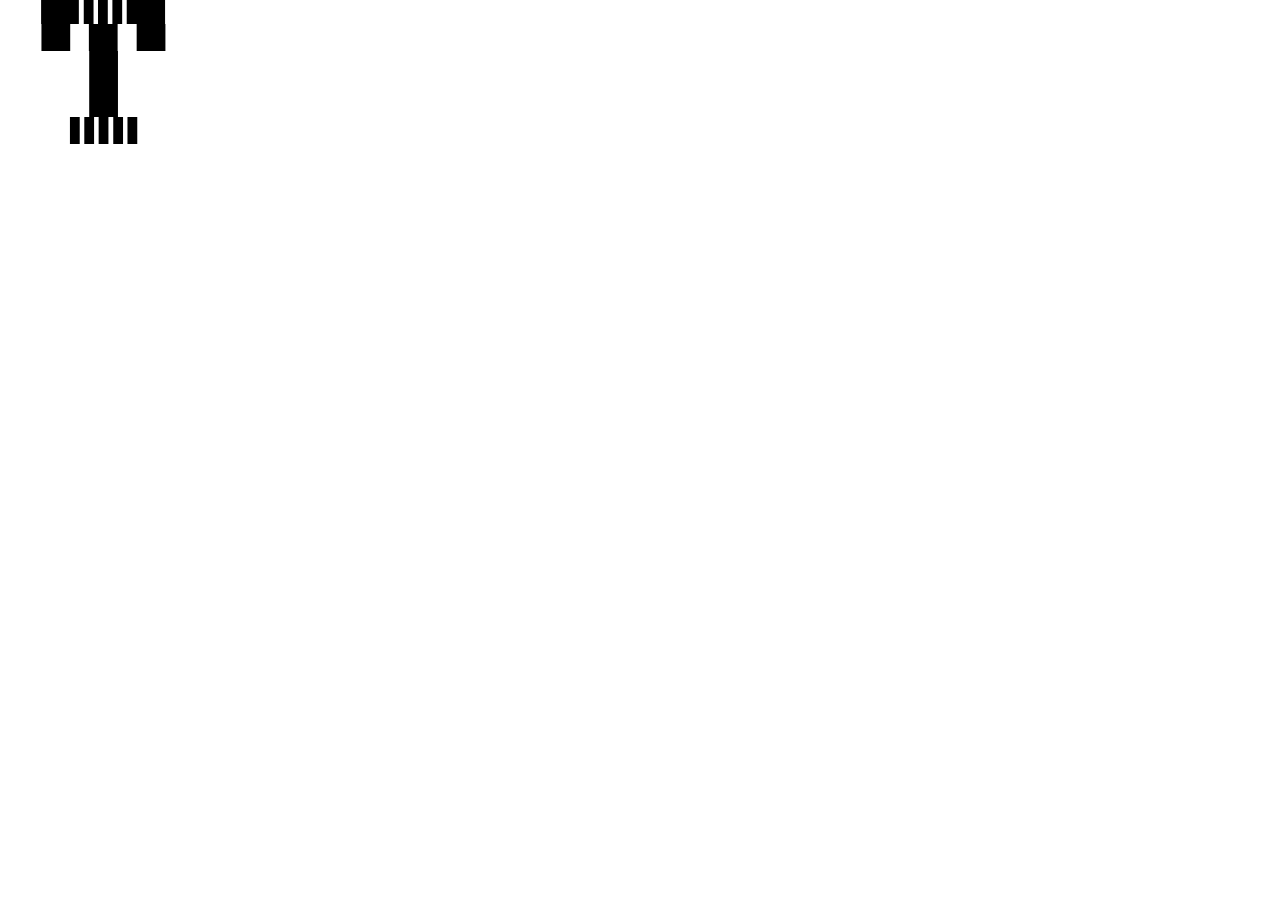
<file: index.html>
<!DOCTYPE html>
<html lang="en">
<head>
  <meta charset="UTF-8">
  <meta name="viewport" content="width=device-width, initial-scale=1.0">
  <title>TYPE</title>
  <link rel="stylesheet" href="style.css">
</head>
<body>
  <div class="T">
    <div></div>
    <div></div>
    <div></div>
    <div></div>
    <div></div>
    <div></div>
    <div></div>
    <div></div>
    <div></div>
    <div></div>
    <div></div>
    <div></div>
    <div></div>
    <div></div>
    <div></div>
    <div></div>
    <div></div>
    <div></div>
    <div></div>
    <div></div>
    <div></div>
    <div></div>
    <div></div>
    <div></div>
    <div></div>
    <div></div>
    <div></div>
    <div></div>
    <div></div>
    <div></div>
    <div></div>
    <div></div>
    <div></div>
    <div></div>
    <div></div>
    <div></div>
    <div></div>
    <div></div>
    <div></div>
    <div></div>
    <div></div>
    <div></div>
    <div></div>
    <div></div>
    <div></div>
    <div></div>
    <div></div>
    <div></div>
  </div>
</body>
</html>
</file>
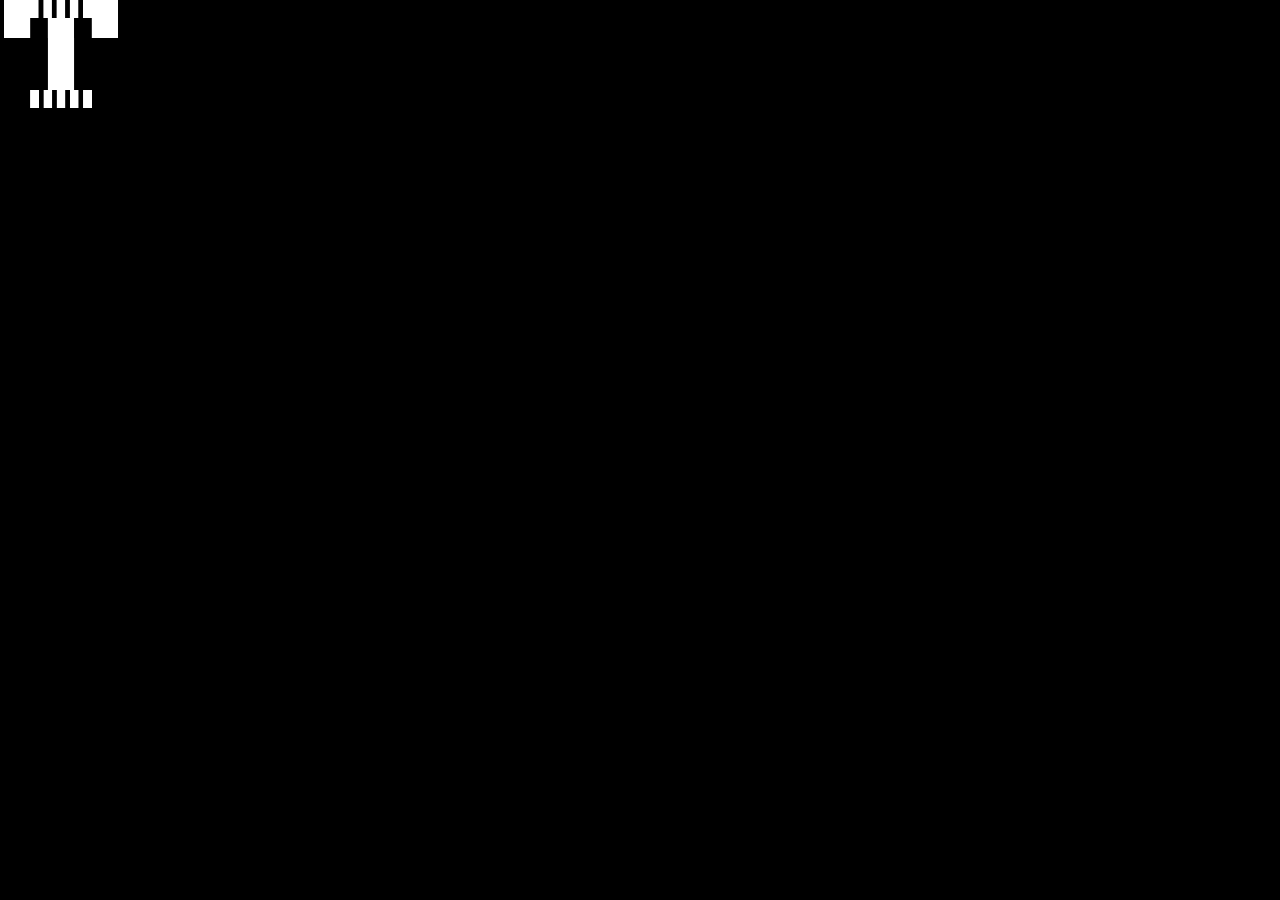
<file: index2.html>
<!DOCTYPE html>
<html lang="en">
<head>
  <meta charset="UTF-8">
  <meta name="viewport" content="width=device-width, initial-scale=1.0">
  <title>TYPE</title>
  <link rel="stylesheet" href="style2.css">
</head>
<body>
  <div class="T">
    <div class="part-1"></div>
    <div class="part-1"></div>
    <div class="part-1"></div>
    <div class="part-1"></div>
    <div class="part-1"></div>
    <div class="part-1"></div>
    <div class="part-1"></div>
    <div class="part-1"></div>
    <div class="part-1"></div>
    <div class="part-2"></div>
    <div class="part-2"></div>
    <div class="part-2"></div>
    <div class="part-2"></div>
    <div class="part-2"></div>
    <div class="part-2"></div>
    <div class="part-2"></div>
    <div class="part-2"></div>
    <div class="part-2"></div>
    <div class="part-2"></div>
    <div class="part-3"></div>
    <div class="part-3"></div>
    <div class="part-3"></div>
    <div class="part-3"></div>
    <div class="part-3"></div>
    <div class="part-3"></div>
    <div class="part-3"></div>
    <div class="part-3"></div>
    <div class="part-3"></div>
    <div class="part-3"></div>
    <div class="part-3"></div>
    <div class="part-3"></div>
    <div class="part-3"></div>
    <div class="part-3"></div>
    <div class="part-3"></div>
    <div class="part-3"></div>
    <div class="part-3"></div>
    <div class="part-3"></div>
    <div class="part-3"></div>
    <div class="part-3"></div>
    <div class="part-3"></div>
    <div class="part-3"></div>
    <div class="part-3"></div>
    <div class="part-3"></div>
    <div class="part-3"></div>
    <div class="part-3"></div>
    <div class="part-4"></div>
    <div class="part-4"></div>
    <div class="part-4"></div>
    <div class="part-4"></div>
    <div class="part-4"></div>
    <div class="part-4"></div>
    <div class="part-4"></div>
    <div class="part-4"></div>
    <div class="part-4"></div>
  </div>
</body>
</html>
</file>
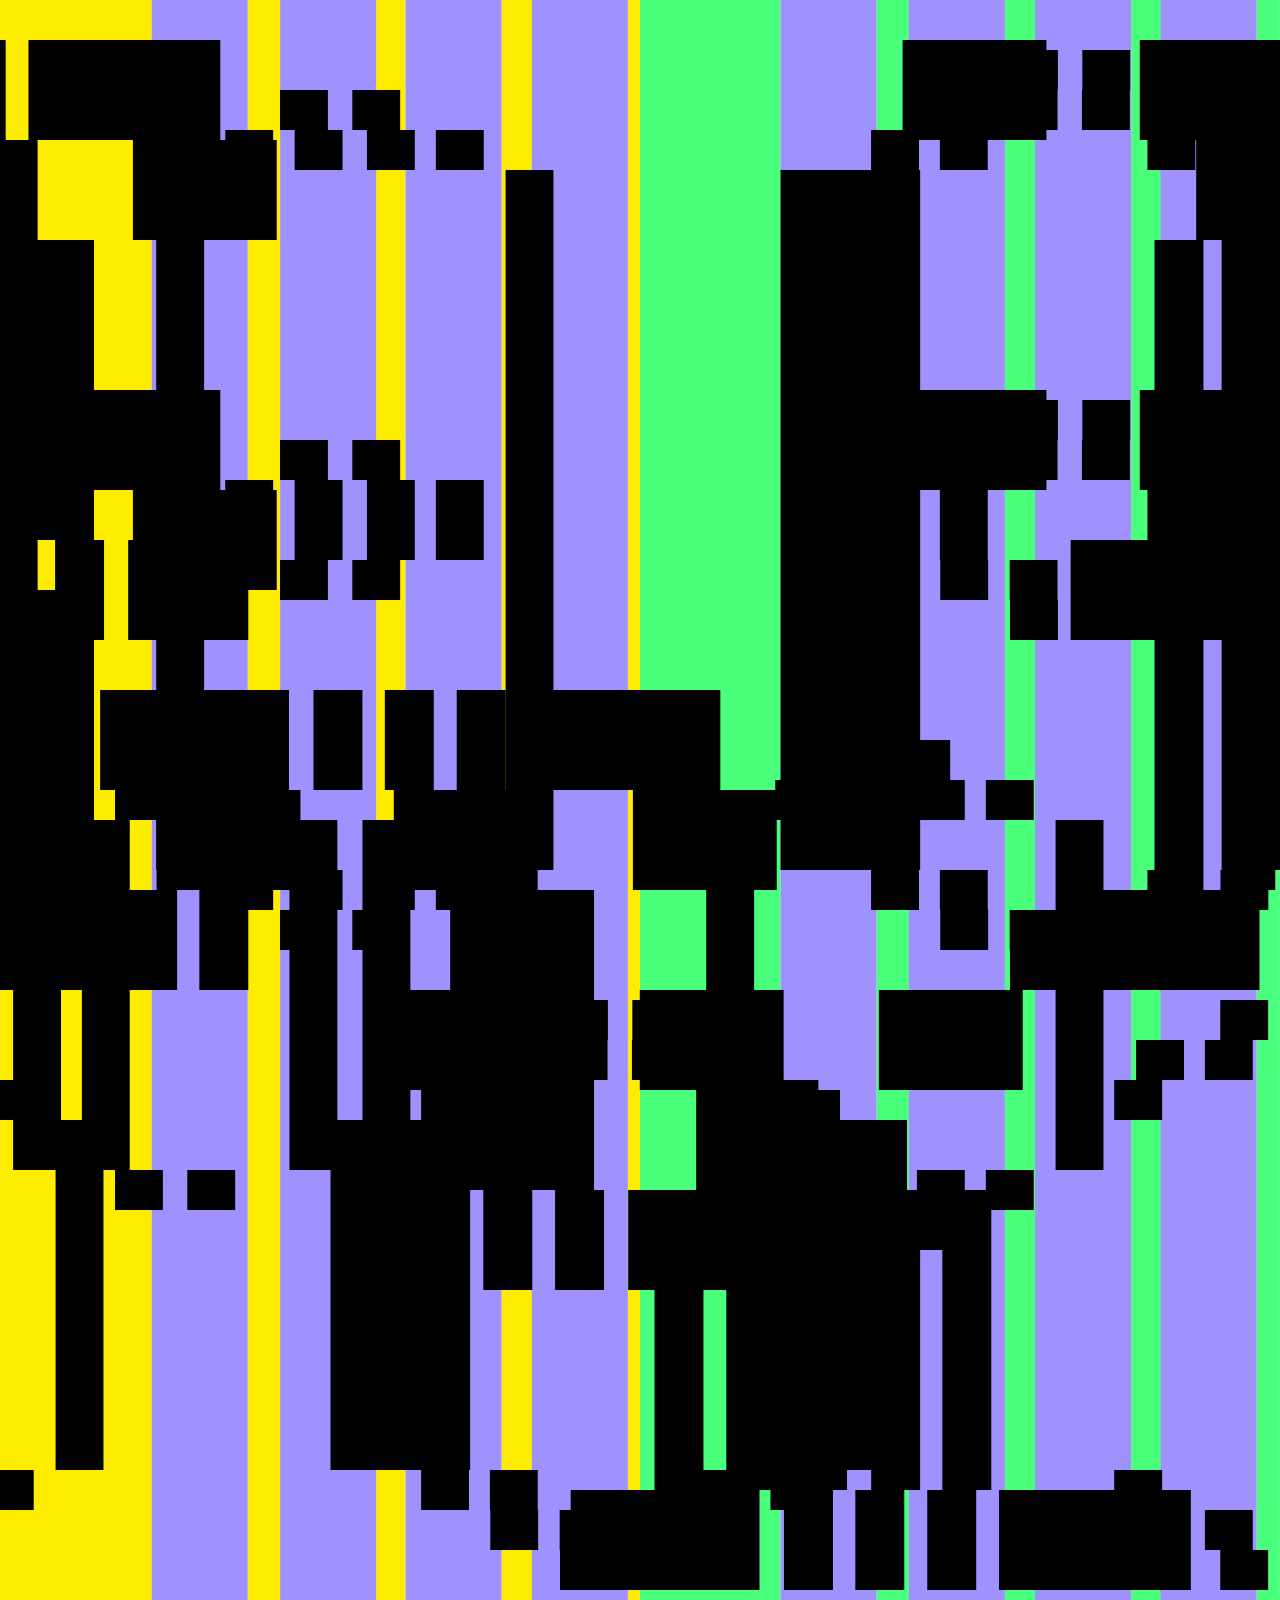
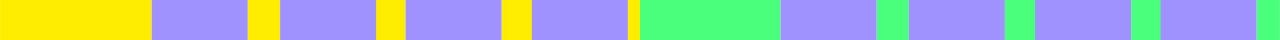
<file: index3.html>
<!DOCTYPE html>
<html lang="en">
<head>
  <meta charset="UTF-8">
  <meta name="viewport" content="width=device-width, initial-scale=1.0">
  <title>TYPE</title>
  <link rel="stylesheet" href="style3.css">
</head>
<body>
  <div class="T">
    <img class="part-1" src="big-T.svg"></img>
    <img class="part-2" src="big-T.svg"></img>
    <img class="part-3" src="big-T.svg"></img>
    <img class="part-4" src="big-T.svg"></img>
  </div>

  <div class="O">
    <img class="part-1" src="Letter-O-4.svg"></img>
    <img class="part-2" src="Letter-O-4.svg"></img>
    <img class="part-3" src="Letter-O-4.svg"></img>
    <img class="part-4" src="Letter-O-4.svg"></img>
    <img class="part-3" src="Letter-O-4.svg"></img>
    <img class="part-2" src="Letter-O-4.svg"></img>
    <img class="part-1" src="Letter-O-4.svg"></img>
  </div>

  <div class="T" style="margin-top: 350px">
    <img class="part-1" src="big-T.svg"></img>
    <img class="part-2" src="big-T.svg"></img>
    <img class="part-3" src="big-T.svg"></img>
    <img class="part-4" src="big-T.svg"></img>
  </div>

  <div class="O" style="margin-top: 350px">
    <img class="part-1" src="Letter-O-4.svg"></img>
    <img class="part-2" src="Letter-O-4.svg"></img>
    <img class="part-3" src="Letter-O-4.svg"></img>
    <img class="part-4" src="Letter-O-4.svg"></img>
    <img class="part-3" src="Letter-O-4.svg"></img>
    <img class="part-2" src="Letter-O-4.svg"></img>
    <img class="part-1" src="Letter-O-4.svg"></img>
  </div>

  <div class="T" style="margin-top: 650px; margin-left: 500px">
    <img class="part-1" src="big-T.svg"></img>
    <img class="part-2" src="big-T.svg"></img>
    <img class="part-3" src="big-T.svg"></img>
    <img class="part-4" src="big-T.svg"></img>
  </div>

  <div class="O" style="margin-top: 650px;  margin-left: 500px">
    <img class="part-1" src="Letter-O-4.svg"></img>
    <img class="part-2" src="Letter-O-4.svg"></img>
    <img class="part-3" src="Letter-O-4.svg"></img>
    <img class="part-4" src="Letter-O-4.svg"></img>
    <img class="part-3" src="Letter-O-4.svg"></img>
    <img class="part-2" src="Letter-O-4.svg"></img>
    <img class="part-1" src="Letter-O-4.svg"></img>
  </div>

  <div class="T" style="margin-top: 950px ; margin-left: -500px">
    <img class="part-1" src="big-T.svg"></img>
    <img class="part-2" src="big-T.svg"></img>
    <img class="part-3" src="big-T.svg"></img>
    <img class="part-4" src="big-T.svg"></img>
  </div>

  <div class="O" style="margin-top: 950px; margin-left: -500px">
    <img class="part-1" src="Letter-O-4.svg"></img>
    <img class="part-2" src="Letter-O-4.svg"></img>
    <img class="part-3" src="Letter-O-4.svg"></img>
    <img class="part-4" src="Letter-O-4.svg"></img>
    <img class="part-3" src="Letter-O-4.svg"></img>
    <img class="part-2" src="Letter-O-4.svg"></img>
    <img class="part-1" src="Letter-O-4.svg"></img>
  </div>
</body>
</html>
</file>
<file: style.css>
body {
  margin: 0;
}

.T {
  width: 200px;
  overflow: hidden;
}

.T div {
  /* filter: contrast(2) grayscale(1); */
}

.T div {
  height: 3px;
  width: 4000px;
  transform: translateX(0);
  background-image: url(black-strokes-T.svg);
  animation: mymove 0.3s infinite ease alternate;
  background-repeat: no-repeat;
  background-size: 100%;
  position: relative;
}
.T div::before {
  content: "";
  height: 3px;
  width: 100%;
  position: absolute;
  z-index: -1;
  left: -50%;
  top: 0;
  background-repeat: repeat;
  background-size: 4%;
  mix-blend-mode: multiply;
}

.T div:nth-child(1n) {
  margin-left: 40px;
}

.T div:nth-child(1n+9) {
  margin-left: -220px;
}

.T div:nth-child(1n+18) {
  margin-left: -480px;
}

.T div:nth-child(1n+40) {
  margin-left: -740px;
}

.T div:nth-child(2n+1) {
  animation-delay: 0.1s;
}

.T div:nth-child(2n+2) {
  animation-delay: -0.1s;
}

.T div:nth-child(2n+2) {
  animation-delay: 0.2s;
}

.T div:nth-child(2n+3) {
  animation-delay: -0.2s;
}

.T div:nth-child(2n+3) {
  animation-delay: 0.3s;
}

.T div:nth-child(2n+4) {
  animation-delay: -0.3s;
}

.T div:nth-child(2n+4) {
  animation-delay: 0.4s;
}

.T div:nth-child(2n+5) {
  animation-delay: -0.4s;
}

.T div:nth-child(2n+5) {
  animation-delay: 0.5s;
}

.T div:nth-child(2n+6) {
  animation-delay: -0.5s;
}

.T div:nth-child(2n+6) {
  animation-delay: 0.6s;
}

.T div:nth-child(2n+7) {
  animation-delay: -0.6s;
}

.T div:nth-child(2n+7) {
  animation-delay: 0.7s;
}

.T div:nth-child(2n+8) {
  animation-delay: -0.7s;
}

.T div:nth-child(2n+8) {
  animation-delay: 0.8s;
}

.T div:nth-child(2n+9) {
  animation-delay: -0.8s;
}

.T div:nth-child(2n+9) {
  animation-delay: 0.9s;
}

.T div:nth-child(2n+10) {
  animation-delay: -0.9s;
}

.T div:nth-child(2n+10) {
  animation-delay: 1s;
}

.T div:nth-child(2n+11) {
  animation-delay: -1s;
}

.T div:nth-child(2n+11) {
  animation-delay: 1.1s;
}

.T div:nth-child(2n+12) {
  animation-delay: -1.1s;
}

.T div:nth-child(2n+12) {
  animation-delay: 1.2s;
}

.T div:nth-child(2n+13) {
  animation-delay: -1.2s;
}

.T div:nth-child(2n+13) {
  animation-delay: 1.3s;
}

.T div:nth-child(2n+14) {
  animation-delay: -1.3s;
}

.T div:nth-child(2n+14) {
  animation-delay: 1.4s;
}

.T div:nth-child(2n+15) {
  animation-delay: -1.4s;
}

.T div:nth-child(2n+15) {
  animation-delay: 1.5s;
}

.T div:nth-child(2n+16) {
  animation-delay: -1.5s;
}

.T div:nth-child(2n+16) {
  animation-delay: 1.6s;
}

.T div:nth-child(2n+17) {
  animation-delay: -1.6s;
}

.T div:nth-child(2n+17) {
  animation-delay: 1.7s;
}

.T div:nth-child(2n+18) {
  animation-delay: -1.7s;
}

.T div:nth-child(2n+18) {
  animation-delay: 1.8s;
}

.T div:nth-child(2n+19) {
  animation-delay: -1.8s;
}

.T div:nth-child(2n+19) {
  animation-delay: 1.9s;
}

.T div:nth-child(2n+20) {
  animation-delay: -1.9s;
}

.T div:nth-child(2n+20) {
  animation-delay: 2s;
}

.T div:nth-child(2n+21) {
  animation-delay: -2s;
}

.T div:nth-child(2n+21) {
  animation-delay: 2.1s;
}

.T div:nth-child(2n+22) {
  animation-delay: -2.1s;
}

.T div:nth-child(2n+22) {
  animation-delay: 2.2s;
}

.T div:nth-child(2n+23) {
  animation-delay: -2.2s;
}

.T div:nth-child(2n+23) {
  animation-delay: 2.3s;
}

.T div:nth-child(2n+24) {
  animation-delay: -2.3s;
}

.T div:nth-child(2n+24) {
  animation-delay: 2.4s;
}

.T div:nth-child(2n+25) {
  animation-delay: -2.4s;
}

.T div:nth-child(2n+25) {
  animation-delay: 2.5s;
}

.T div:nth-child(2n+26) {
  animation-delay: -2.5s;
}

.T div:nth-child(2n+26) {
  animation-delay: 2.6s;
}

.T div:nth-child(2n+27) {
  animation-delay: -2.6s;
}

.T div:nth-child(2n+27) {
  animation-delay: 2.7s;
}

.T div:nth-child(2n+28) {
  animation-delay: -2.7s;
}

.T div:nth-child(2n+28) {
  animation-delay: 2.8s;
}

.T div:nth-child(2n+29) {
  animation-delay: -2.8s;
}

.T div:nth-child(2n+29) {
  animation-delay: 2.9s;
}

.T div:nth-child(2n+30) {
  animation-delay: -2.9s;
}

.T div:nth-child(2n+30) {
  animation-delay: 3s;
}

.T div:nth-child(2n+31) {
  animation-delay: -3s;
}

.T div:nth-child(2n+31) {
  animation-delay: 3.1s;
}

.T div:nth-child(2n+32) {
  animation-delay: -3.1s;
}

.T div:nth-child(2n+32) {
  animation-delay: 3.2s;
}

.T div:nth-child(2n+33) {
  animation-delay: -3.2s;
}

.T div:nth-child(2n+33) {
  animation-delay: 3.3s;
}

.T div:nth-child(2n+34) {
  animation-delay: -3.3s;
}

.T div:nth-child(2n+34) {
  animation-delay: 3.4s;
}

.T div:nth-child(2n+35) {
  animation-delay: -3.4s;
}

.T div:nth-child(2n+35) {
  animation-delay: 3.5s;
}

.T div:nth-child(2n+36) {
  animation-delay: -3.5s;
}

.T div:nth-child(2n+36) {
  animation-delay: 3.6s;
}

.T div:nth-child(2n+37) {
  animation-delay: -3.6s;
}

.T div:nth-child(2n+37) {
  animation-delay: 3.7s;
}

.T div:nth-child(2n+38) {
  animation-delay: -3.7s;
}

.T div:nth-child(2n+38) {
  animation-delay: 3.8s;
}

.T div:nth-child(2n+39) {
  animation-delay: -3.8s;
}

.T div:nth-child(2n+39) {
  animation-delay: 3.9s;
}

.T div:nth-child(2n+40) {
  animation-delay: -3.9s;
}

.T div:nth-child(2n+40) {
  animation-delay: 4s;
}

.T div:nth-child(2n+41) {
  animation-delay: -4s;
}

.T div:nth-child(2n+41) {
  animation-delay: 4.1s;
}

.T div:nth-child(2n+42) {
  animation-delay: -4.1s;
}

.T div:nth-child(2n+42) {
  animation-delay: 4.2s;
}

.T div:nth-child(2n+43) {
  animation-delay: -4.2s;
}

.T div:nth-child(2n+43) {
  animation-delay: 4.3s;
}

.T div:nth-child(2n+44) {
  animation-delay: -4.3s;
}

.T div:nth-child(2n+44) {
  animation-delay: 4.4s;
}

.T div:nth-child(2n+45) {
  animation-delay: -4.4s;
}

.T div:nth-child(2n+45) {
  animation-delay: 4.5s;
}

.T div:nth-child(2n+46) {
  animation-delay: -4.5s;
}

.T div:nth-child(2n+46) {
  animation-delay: 4.6s;
}

.T div:nth-child(2n+47) {
  animation-delay: -4.6s;
}

.T div:nth-child(2n+47) {
  animation-delay: 4.7s;
}

.T div:nth-child(2n+48) {
  animation-delay: -4.7s;
}

.T div:nth-child(2n+48) {
  animation-delay: 4.8s;
}

.T div:nth-child(2n+49) {
  animation-delay: -4.8s;
}

.T div:nth-child(2n+49) {
  animation-delay: 4.9s;
}

.T div:nth-child(2n+50) {
  animation-delay: -4.9s;
}

.T div:nth-child(2n+50) {
  animation-delay: 5s;
}

.T div:nth-child(2n+51) {
  animation-delay: -5s;
}

@keyframes mymove {
  0% {
    transform: translateX(0);
  }
  100% {
    transform: translateX(-50px);
  }
}/*# sourceMappingURL=style.css.map */
</file>
<file: style2.css>
body {
  margin: 0;
  background-color: black;
}

.T {
  width: 120px;
  overflow: hidden;
}

.T div {
  height: 2px;
  width: 350%;
  transform: translateX(0);
  animation: mymove 3s infinite ease;
  background-repeat: repeat-x;
  background-size: 100%;
  position: relative;
  margin-left: -60px;
  filter: invert(1);
}

.T .part-1 {
  background-image: url(part-1-T.svg);
}

.T .part-2 {
  background-image: url(part-2-T.svg);
}

.T .part-3 {
  background-image: url(part-3-T.svg);
}

.T .part-4 {
  background-image: url(part-4-T.svg);
}

.T div:nth-child(2n+1) {
  animation-delay: 0.05s;
}

.T div:nth-child(2n+2) {
  animation-delay: -0.05s;
}

.T div:nth-child(2n+2) {
  animation-delay: 0.1s;
}

.T div:nth-child(2n+3) {
  animation-delay: -0.1s;
}

.T div:nth-child(2n+3) {
  animation-delay: 0.15s;
}

.T div:nth-child(2n+4) {
  animation-delay: -0.15s;
}

.T div:nth-child(2n+4) {
  animation-delay: 0.2s;
}

.T div:nth-child(2n+5) {
  animation-delay: -0.2s;
}

.T div:nth-child(2n+5) {
  animation-delay: 0.25s;
}

.T div:nth-child(2n+6) {
  animation-delay: -0.25s;
}

.T div:nth-child(2n+6) {
  animation-delay: 0.3s;
}

.T div:nth-child(2n+7) {
  animation-delay: -0.3s;
}

.T div:nth-child(2n+7) {
  animation-delay: 0.35s;
}

.T div:nth-child(2n+8) {
  animation-delay: -0.35s;
}

.T div:nth-child(2n+8) {
  animation-delay: 0.4s;
}

.T div:nth-child(2n+9) {
  animation-delay: -0.4s;
}

.T div:nth-child(2n+9) {
  animation-delay: 0.45s;
}

.T div:nth-child(2n+10) {
  animation-delay: -0.45s;
}

.T div:nth-child(2n+10) {
  animation-delay: 0.5s;
}

.T div:nth-child(2n+11) {
  animation-delay: -0.5s;
}

.T div:nth-child(2n+11) {
  animation-delay: 0.55s;
}

.T div:nth-child(2n+12) {
  animation-delay: -0.55s;
}

.T div:nth-child(2n+12) {
  animation-delay: 0.6s;
}

.T div:nth-child(2n+13) {
  animation-delay: -0.6s;
}

.T div:nth-child(2n+13) {
  animation-delay: 0.65s;
}

.T div:nth-child(2n+14) {
  animation-delay: -0.65s;
}

.T div:nth-child(2n+14) {
  animation-delay: 0.7s;
}

.T div:nth-child(2n+15) {
  animation-delay: -0.7s;
}

.T div:nth-child(2n+15) {
  animation-delay: 0.75s;
}

.T div:nth-child(2n+16) {
  animation-delay: -0.75s;
}

.T div:nth-child(2n+16) {
  animation-delay: 0.8s;
}

.T div:nth-child(2n+17) {
  animation-delay: -0.8s;
}

.T div:nth-child(2n+17) {
  animation-delay: 0.85s;
}

.T div:nth-child(2n+18) {
  animation-delay: -0.85s;
}

.T div:nth-child(2n+18) {
  animation-delay: 0.9s;
}

.T div:nth-child(2n+19) {
  animation-delay: -0.9s;
}

.T div:nth-child(2n+19) {
  animation-delay: 0.95s;
}

.T div:nth-child(2n+20) {
  animation-delay: -0.95s;
}

.T div:nth-child(2n+20) {
  animation-delay: 1s;
}

.T div:nth-child(2n+21) {
  animation-delay: -1s;
}

.T div:nth-child(2n+21) {
  animation-delay: 1.05s;
}

.T div:nth-child(2n+22) {
  animation-delay: -1.05s;
}

.T div:nth-child(2n+22) {
  animation-delay: 1.1s;
}

.T div:nth-child(2n+23) {
  animation-delay: -1.1s;
}

.T div:nth-child(2n+23) {
  animation-delay: 1.15s;
}

.T div:nth-child(2n+24) {
  animation-delay: -1.15s;
}

.T div:nth-child(2n+24) {
  animation-delay: 1.2s;
}

.T div:nth-child(2n+25) {
  animation-delay: -1.2s;
}

.T div:nth-child(2n+25) {
  animation-delay: 1.25s;
}

.T div:nth-child(2n+26) {
  animation-delay: -1.25s;
}

.T div:nth-child(2n+26) {
  animation-delay: 1.3s;
}

.T div:nth-child(2n+27) {
  animation-delay: -1.3s;
}

.T div:nth-child(2n+27) {
  animation-delay: 1.35s;
}

.T div:nth-child(2n+28) {
  animation-delay: -1.35s;
}

.T div:nth-child(2n+28) {
  animation-delay: 1.4s;
}

.T div:nth-child(2n+29) {
  animation-delay: -1.4s;
}

.T div:nth-child(2n+29) {
  animation-delay: 1.45s;
}

.T div:nth-child(2n+30) {
  animation-delay: -1.45s;
}

.T div:nth-child(2n+30) {
  animation-delay: 1.5s;
}

.T div:nth-child(2n+31) {
  animation-delay: -1.5s;
}

.T div:nth-child(2n+31) {
  animation-delay: 1.55s;
}

.T div:nth-child(2n+32) {
  animation-delay: -1.55s;
}

.T div:nth-child(2n+32) {
  animation-delay: 1.6s;
}

.T div:nth-child(2n+33) {
  animation-delay: -1.6s;
}

.T div:nth-child(2n+33) {
  animation-delay: 1.65s;
}

.T div:nth-child(2n+34) {
  animation-delay: -1.65s;
}

.T div:nth-child(2n+34) {
  animation-delay: 1.7s;
}

.T div:nth-child(2n+35) {
  animation-delay: -1.7s;
}

.T div:nth-child(2n+35) {
  animation-delay: 1.75s;
}

.T div:nth-child(2n+36) {
  animation-delay: -1.75s;
}

.T div:nth-child(2n+36) {
  animation-delay: 1.8s;
}

.T div:nth-child(2n+37) {
  animation-delay: -1.8s;
}

.T div:nth-child(2n+37) {
  animation-delay: 1.85s;
}

.T div:nth-child(2n+38) {
  animation-delay: -1.85s;
}

.T div:nth-child(2n+38) {
  animation-delay: 1.9s;
}

.T div:nth-child(2n+39) {
  animation-delay: -1.9s;
}

.T div:nth-child(2n+39) {
  animation-delay: 1.95s;
}

.T div:nth-child(2n+40) {
  animation-delay: -1.95s;
}

.T div:nth-child(2n+40) {
  animation-delay: 2s;
}

.T div:nth-child(2n+41) {
  animation-delay: -2s;
}

.T div:nth-child(2n+41) {
  animation-delay: 2.05s;
}

.T div:nth-child(2n+42) {
  animation-delay: -2.05s;
}

.T div:nth-child(2n+42) {
  animation-delay: 2.1s;
}

.T div:nth-child(2n+43) {
  animation-delay: -2.1s;
}

.T div:nth-child(2n+43) {
  animation-delay: 2.15s;
}

.T div:nth-child(2n+44) {
  animation-delay: -2.15s;
}

.T div:nth-child(2n+44) {
  animation-delay: 2.2s;
}

.T div:nth-child(2n+45) {
  animation-delay: -2.2s;
}

.T div:nth-child(2n+45) {
  animation-delay: 2.25s;
}

.T div:nth-child(2n+46) {
  animation-delay: -2.25s;
}

.T div:nth-child(2n+46) {
  animation-delay: 2.3s;
}

.T div:nth-child(2n+47) {
  animation-delay: -2.3s;
}

.T div:nth-child(2n+47) {
  animation-delay: 2.35s;
}

.T div:nth-child(2n+48) {
  animation-delay: -2.35s;
}

.T div:nth-child(2n+48) {
  animation-delay: 2.4s;
}

.T div:nth-child(2n+49) {
  animation-delay: -2.4s;
}

.T div:nth-child(2n+49) {
  animation-delay: 2.45s;
}

.T div:nth-child(2n+50) {
  animation-delay: -2.45s;
}

.T div:nth-child(2n+50) {
  animation-delay: 2.5s;
}

.T div:nth-child(2n+51) {
  animation-delay: -2.5s;
}

.T div:nth-child(2n+51) {
  animation-delay: 2.55s;
}

.T div:nth-child(2n+52) {
  animation-delay: -2.55s;
}

.T div:nth-child(2n+52) {
  animation-delay: 2.6s;
}

.T div:nth-child(2n+53) {
  animation-delay: -2.6s;
}

.T div:nth-child(2n+53) {
  animation-delay: 2.65s;
}

.T div:nth-child(2n+54) {
  animation-delay: -2.65s;
}

.T div:nth-child(2n+54) {
  animation-delay: 2.7s;
}

.T div:nth-child(2n+55) {
  animation-delay: -2.7s;
}

.T div:nth-child(2n+55) {
  animation-delay: 2.75s;
}

.T div:nth-child(2n+56) {
  animation-delay: -2.75s;
}

.T div:nth-child(2n+56) {
  animation-delay: 2.8s;
}

.T div:nth-child(2n+57) {
  animation-delay: -2.8s;
}

.T div:nth-child(2n+57) {
  animation-delay: 2.85s;
}

.T div:nth-child(2n+58) {
  animation-delay: -2.85s;
}

.T div:nth-child(2n+58) {
  animation-delay: 2.9s;
}

.T div:nth-child(2n+59) {
  animation-delay: -2.9s;
}

.T div:nth-child(2n+59) {
  animation-delay: 2.95s;
}

.T div:nth-child(2n+60) {
  animation-delay: -2.95s;
}

.T div:nth-child(2n+60) {
  animation-delay: 3s;
}

.T div:nth-child(2n+61) {
  animation-delay: -3s;
}

@keyframes mymove {
  0% {
    margin-left: -60px;
  }
  80% {
    margin-left: -240px;
  }
  100% {
    margin-left: -240px;
  }
}/*# sourceMappingURL=style2.css.map */
</file>
<file: style3.css>
body {
  margin: 0;
  background-image: url(colors.svg);
  width: 100%;
  height: 100vh;
  display: flex;
}

.T {
  width: 750px;
  padding-top: 40px;
  padding-bottom: 40px;
  position: absolute;
  z-index: 9;
}

.O {
  width: 1200px;
  padding-top: 50px;
  padding-bottom: 50px;
  margin-left: -50px;
  position: absolute;
  left: 800px;
}

.T img {
  width: 20000px;
  height: 100px;
  -o-object-fit: cover;
     object-fit: cover;
  transform: translateX(0);
  margin-bottom: -4px;
  animation: mymove 2s infinite linear alternate;
}

.T img:nth-child(1) {
  margin-left: -400px;
}

.T img:nth-child(2) {
  margin-left: -1646px;
}

.T img:nth-child(3) {
  margin-left: -2892px;
  height: 300px;
}

.T img:nth-child(4) {
  margin-left: -4135px;
}

.O img {
  width: 3200px;
  height: 40px;
  -o-object-fit: cover;
     object-fit: cover;
  transform: translateX(0px);
  margin-bottom: -4px;
  animation: mymove2 2s infinite linear alternate;
}

.O img:nth-child(1), .O img:nth-child(7) {
  margin-left: 260px;
}

.O img:nth-child(2), .O img:nth-child(6) {
  margin-left: -470px;
}

.O img:nth-child(3), .O img:nth-child(5) {
  margin-left: -1185px;
}

.O img:nth-child(4) {
  margin-left: -2593px;
  height: 350px;
}

.T img:nth-child(3n+1) {
  animation-delay: 0.1s;
}

.T img:nth-child(3n+2) {
  animation-delay: -0.1s;
}

.T img:nth-child(3n+3) {
  animation-delay: -0.2s;
}

.T img:nth-child(3n+2) {
  animation-delay: 0.2s;
}

.T img:nth-child(3n+3) {
  animation-delay: -0.2s;
}

.T img:nth-child(3n+4) {
  animation-delay: -0.4s;
}

.T img:nth-child(3n+3) {
  animation-delay: 0.3s;
}

.T img:nth-child(3n+4) {
  animation-delay: -0.3s;
}

.T img:nth-child(3n+5) {
  animation-delay: -0.6s;
}

.T img:nth-child(3n+4) {
  animation-delay: 0.4s;
}

.T img:nth-child(3n+5) {
  animation-delay: -0.4s;
}

.T img:nth-child(3n+6) {
  animation-delay: -0.8s;
}

@keyframes mymove {
  0% {
    transform: translateX(0);
  }
  100% {
    transform: translateX(500px) translateY(-100px);
  }
}
.O img:nth-child(3n+1) {
  animation-delay: 0.1s;
}

.O img:nth-child(3n+2) {
  animation-delay: -0.1s;
}

.O img:nth-child(3n+3) {
  animation-delay: -0.2s;
}

.O img:nth-child(3n+2) {
  animation-delay: 0.2s;
}

.O img:nth-child(3n+3) {
  animation-delay: -0.2s;
}

.O img:nth-child(3n+4) {
  animation-delay: -0.4s;
}

.O img:nth-child(3n+3) {
  animation-delay: 0.3s;
}

.O img:nth-child(3n+4) {
  animation-delay: -0.3s;
}

.O img:nth-child(3n+5) {
  animation-delay: -0.6s;
}

.O img:nth-child(3n+4) {
  animation-delay: 0.4s;
}

.O img:nth-child(3n+5) {
  animation-delay: -0.4s;
}

.O img:nth-child(3n+6) {
  animation-delay: -0.8s;
}

.O img:nth-child(3n+5) {
  animation-delay: 0.5s;
}

.O img:nth-child(3n+6) {
  animation-delay: -0.5s;
}

.O img:nth-child(3n+7) {
  animation-delay: -1s;
}

.O img:nth-child(3n+6) {
  animation-delay: 0.6s;
}

.O img:nth-child(3n+7) {
  animation-delay: -0.6s;
}

.O img:nth-child(3n+8) {
  animation-delay: -1.2s;
}

.O img:nth-child(3n+7) {
  animation-delay: 0.7s;
}

.O img:nth-child(3n+8) {
  animation-delay: -0.7s;
}

.O img:nth-child(3n+9) {
  animation-delay: -1.4s;
}

@keyframes mymove2 {
  0% {
    transform: translateX(0px);
  }
  100% {
    transform: translateX(-500px) translateY(100px);
  }
}/*# sourceMappingURL=style3.css.map */
</file>
